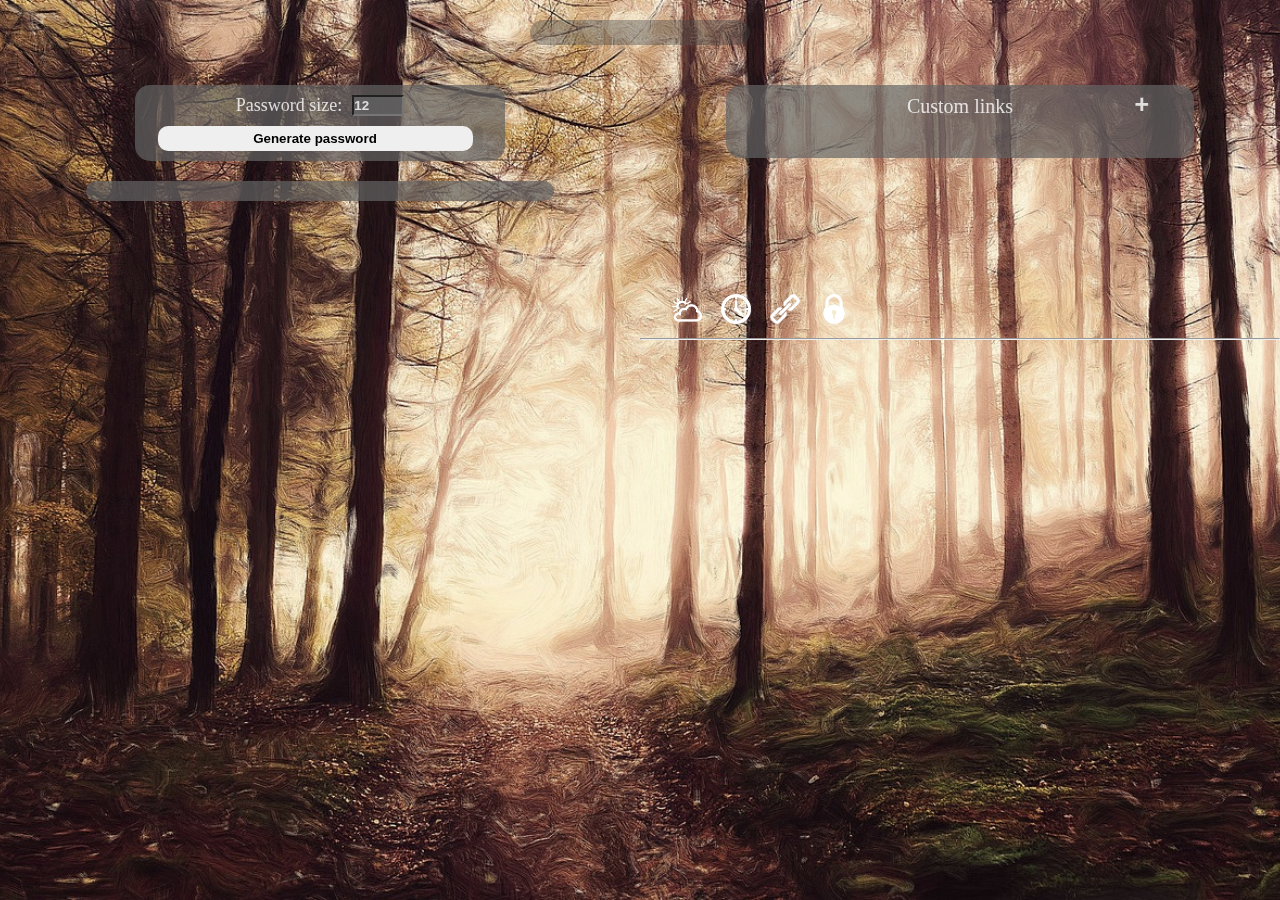
<file: index.html>
<!DOCTYPE html>
<html lang="es">
    <head>
        <meta charset="UTF-8">
        <meta name="viewport" content="width=device-width, initial-scale=1">
        <title>Dashboard</title>
        <link href="./css/style.css" rel="stylesheet">
    </head>
    <body>
        <div id="images"></div>
        <div class="element" id="clock">
            <p></p>
            <p></p>
        </div>
        <div class="flex-container">
            <div class="container">
                <div class="element" id="password">
                    <label for="pwdLength">Password size:</label>
                    <input type="number" name="pwdLength" id="passwordLength" min="12" max="50" value="12">
                    <button id="generatePassword">Generate password</button>
                    <p id="result"></p>
                </div>
                <div class="element" id="weather">
                </div>
            </div>
            <div class="container">
                <div class="element" id="linkSection">
                    <p class="elementTitle">Custom links</p>
                    <button id="addLink">+</button>
                    <div id="links"></div>
                </div>
                <nav id="menuIcons" class="element">
                    <a href="weather.html"><img src="./img/weather.png" alt="weather"></a>
                    <a href="clock.html"><img src="./img/clock.png" alt="time"></a>
                    <a href="links.html"><img src="./img/link.png" alt="links"></a>
                    <a href="password.html"><img src="./img/lock.png" alt="weather"></a>
                    
                </nav>
                <hr>
            </div>
        </div>
        <div id="linkContainer" style="display: none;">
            <div id="linkForm" class="element">
                <p class="elementTitle">Add your link</p>
                <br>
                <input type="text" name="name" id="linkName" placeholder="Link name">
                <br>
                <input type="text" name="reference" id="reference" placeholder="www.something.com">
                <br>
                <button id="saveLink">Add link</button>
                <button id="closeButton">X</button>
            </div>
        </div>
        <script src="./js/background.js"></script>
        <script src="./js/clock.js"></script>
        <script src="./js/password.js"></script>
        <script src="./js/customLinks.js"></script>
        <script src="./js/weather.js"></script>
    </body>
</html>
</file>
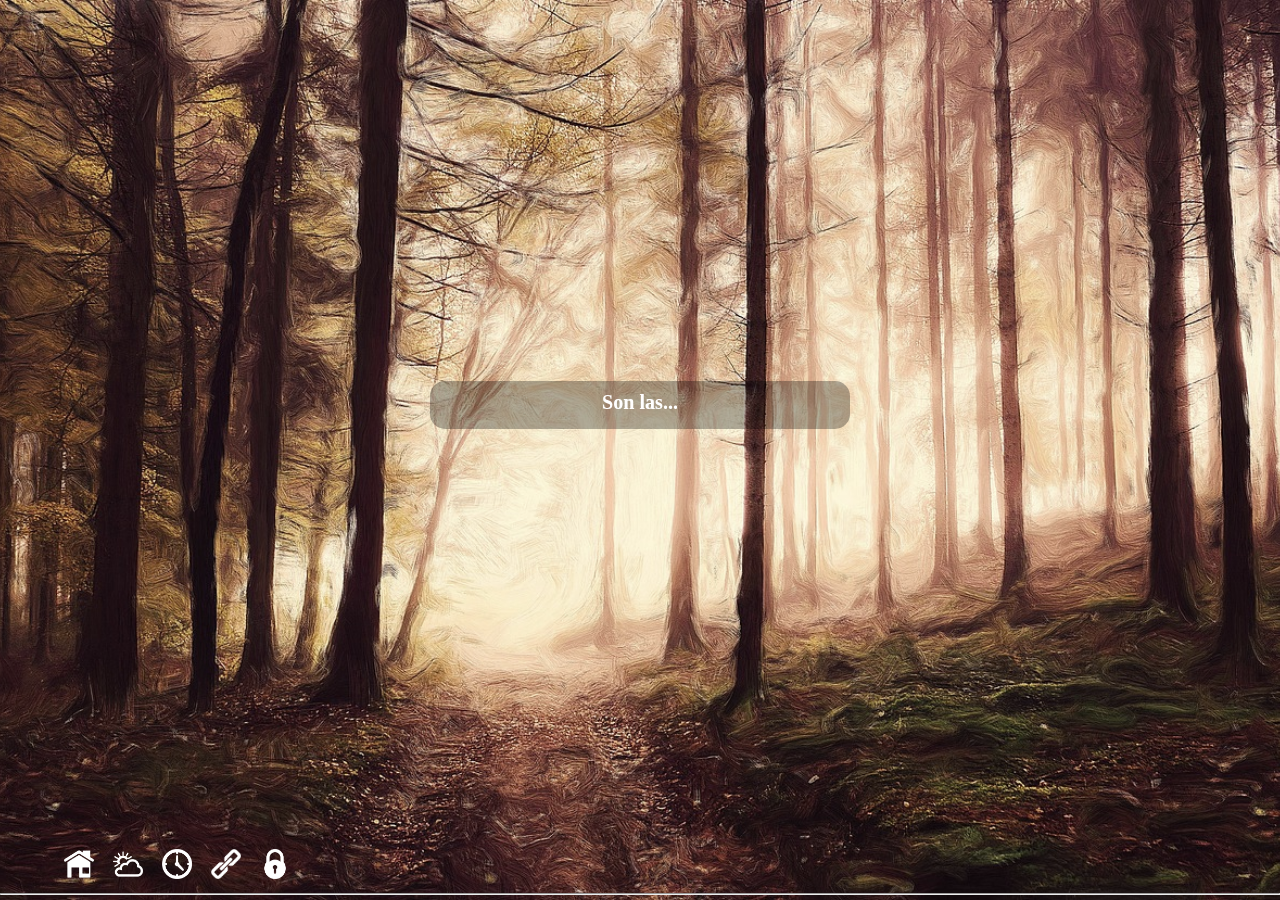
<file: clock.html>
<!DOCTYPE html>
<html lang="en">
<head>
    <meta charset="UTF-8">
    <meta name="viewport" content="width=device-width, initial-scale=1.0">
    <title>Clock</title>
    <link rel="stylesheet" href="./css/style.css">
</head>
<body>
    <div id="images"></div>
    <section>
        <div class="element" id="clock">
            <h6>Son las...</h6>
            <p></p>
            <p></p>
            <p></p>
        </div>
    </section>
    <footer>
        <div id="menuIcons" class="element">
            <a href="index.html"><img src="./img/home.png" alt="Home"></a>
            <a href="weather.html"><img src="./img/weather.png" alt="weather"></a>
            <a href="clock.html"><img src="./img/clock.png" alt="time"></a>
            <a href="links.html"><img src="./img/link.png" alt="links"></a>
            <a href="password.html"><img src="./img/lock.png" alt="weather"></a>
        </div>
        <hr>
    </footer>
    <script src="./js/background.js"></script>
    <script src="./js/clock.js"></script>
</body>
</html>
</file>
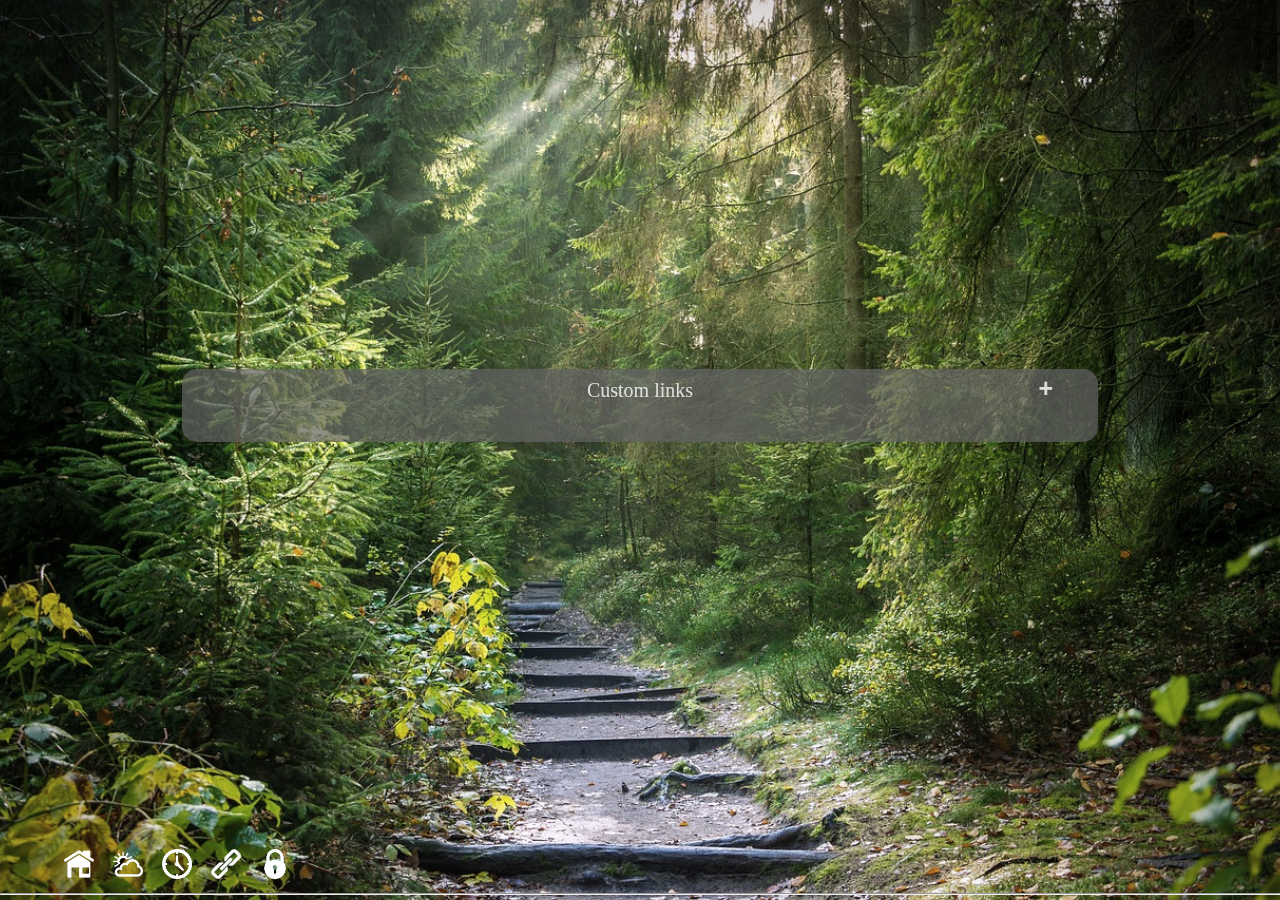
<file: links.html>
<!DOCTYPE html>
<html lang="en">
<head>
    <meta charset="UTF-8">
    <meta name="viewport" content="width=device-width, initial-scale=1.0">
    <title>Links</title>
    <link rel="stylesheet" href="./css/style.css">
</head>
<body>
    <div id="images"></div>
    <section>
        <div class="element" id="linkSection">
            <p class="elementTitle">Custom links</p>
            <button id="addLink">+</button>
            <div id="links"></div>
        </div>
    </section>
    <div id="linkContainer" style="display: none;">
        <div id="linkForm" class="element">
            <p class="elementTitle">Add your link</p>
            <br>
            <input type="text" name="name" id="linkName" placeholder="Link name">
            <br>
            <input type="text" name="reference" id="reference" placeholder="www.something.com">
            <br>
            <button id="saveLink">Add link</button>
            <button id="closeButton">X</button>
        </div>
    </div>
    <footer>
        <div id="menuIcons" class="element">
            <a href="index.html"><img src="./img/home.png" alt="Home"></a>
            <a href="weather.html"><img src="./img/weather.png" alt="weather"></a>
            <a href="clock.html"><img src="./img/clock.png" alt="time"></a>
            <a href="links.html"><img src="./img/link.png" alt="links"></a>
            <a href="password.html"><img src="./img/lock.png" alt="weather"></a>
        </div>
        <hr>
    </footer>
    <script src="./js/background.js"></script>
    <script src="./js/customLinks.js"></script>
</body>
</html>
</file>
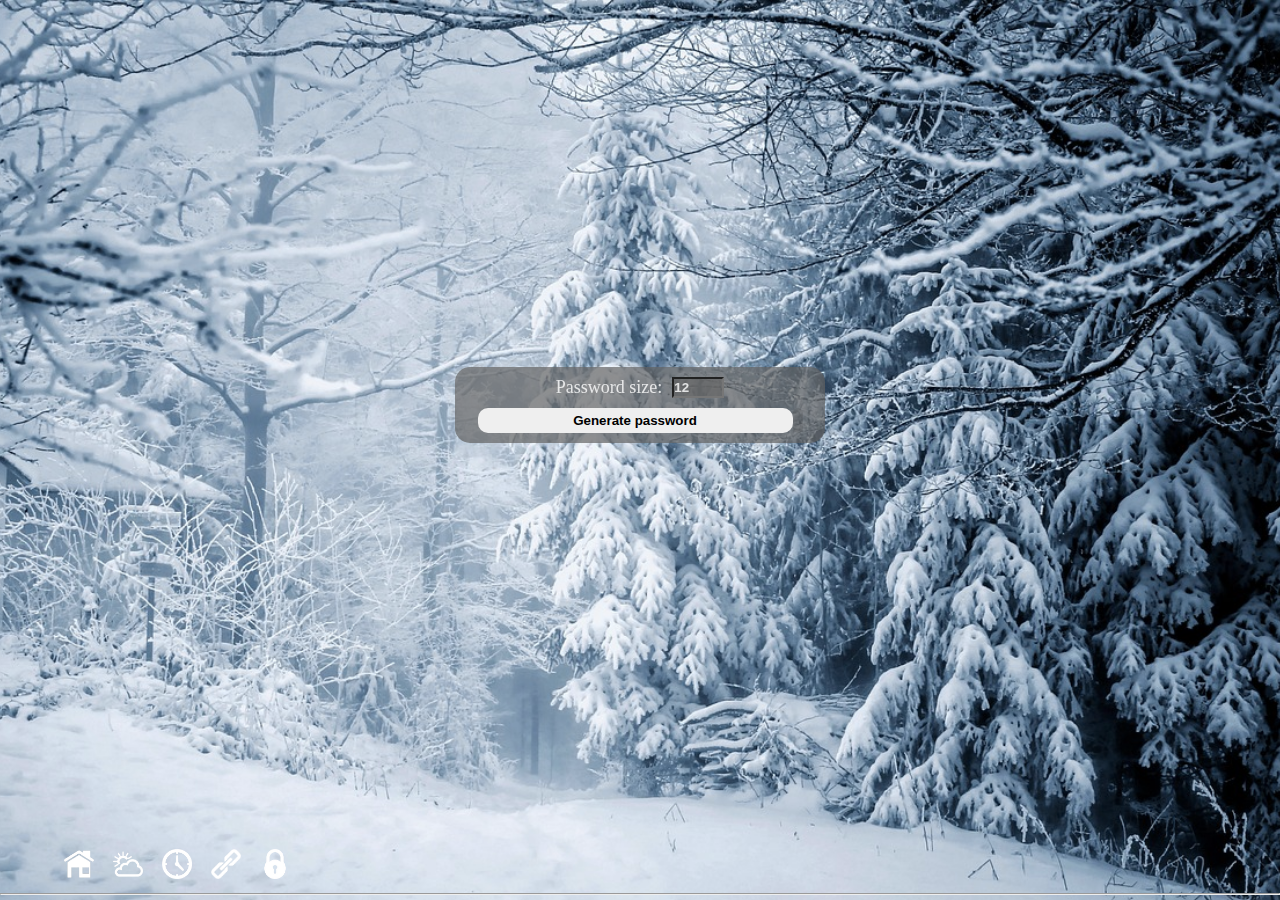
<file: password.html>
<!DOCTYPE html>
<html lang="en">
<head>
    <meta charset="UTF-8">
    <meta name="viewport" content="width=device-width, initial-scale=1.0">
    <title>Password</title>
    <link rel="stylesheet" href="./css/style.css">
</head>
<body>
    <div id="images"></div>
    <section>
        <div class="element" id="password">
            <label for="pwdLength">Password size:</label>
            <input type="number" name="pwdLength" id="passwordLength" min="12" max="50" value="12">
            <button id="generatePassword">Generate password</button>
            <p id="result"></p>
        </div>
    </section>
    <footer>
        <div id="menuIcons" class="element">
            <a href="index.html"><img src="./img/home.png" alt="Home"></a>
            <a href="weather.html"><img src="./img/weather.png" alt="weather"></a>
            <a href="clock.html"><img src="./img/clock.png" alt="time"></a>
            <a href="links.html"><img src="./img/link.png" alt="links"></a>
            <a href="password.html"><img src="./img/lock.png" alt="weather"></a>
        </div>
        <hr>
    </footer>
    <script src="./js/background.js"></script>
    <script src="./js/password.js"></script>
</body>
</html>
</file>
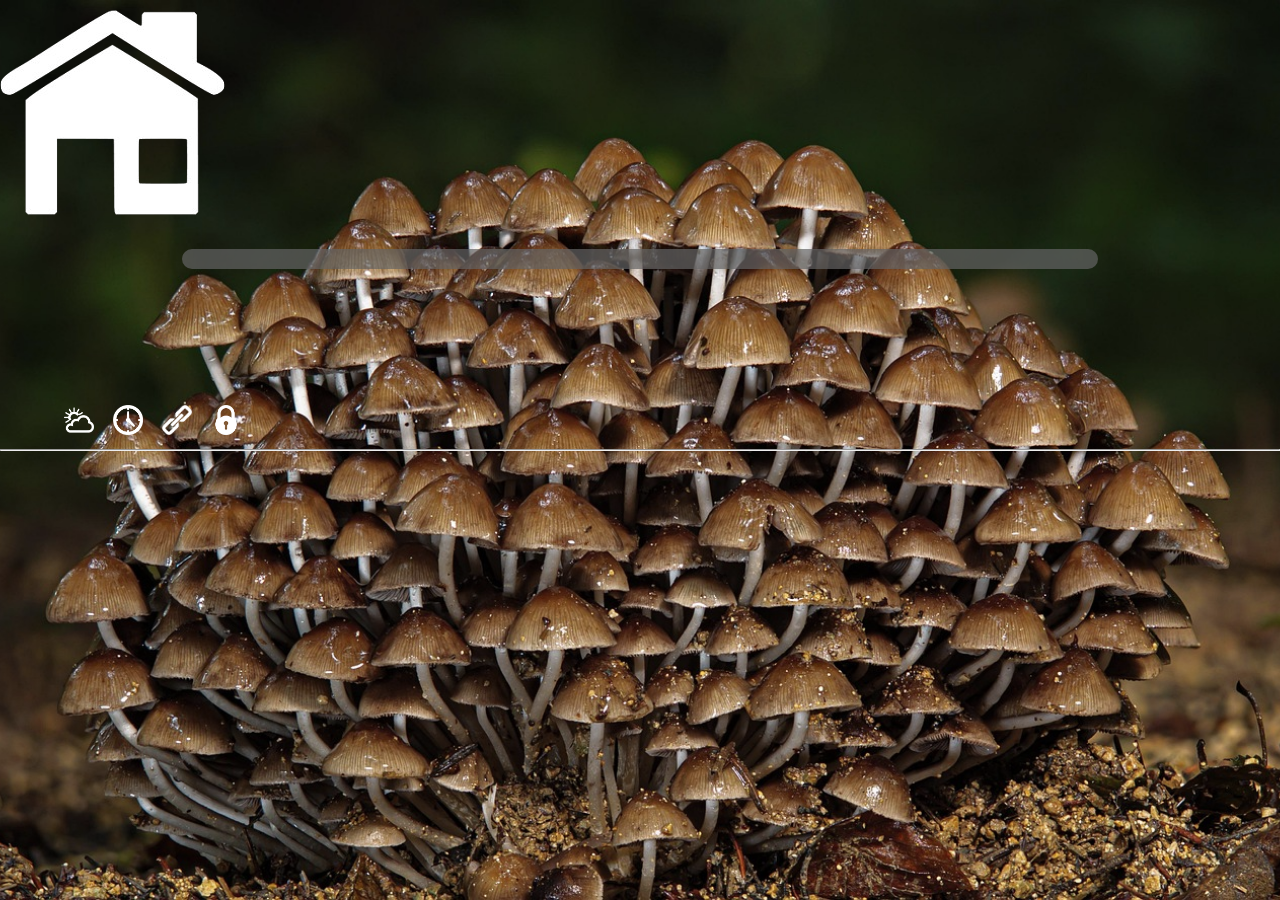
<file: weather.html>
<!DOCTYPE html>
<html lang="en">
<head>
    <meta charset="UTF-8">
    <meta name="viewport" content="width=device-width, initial-scale=1.0">
    <title>Weather</title>
    <link rel="stylesheet" href="./css/style.css">
</head>
<body>
    <div id="images"></div>
    <a id="homeLink" href="index.html"><img src="./img/home.png" alt="Home"></a>
    <div class="element" id="weather">
    </div>
    <div id="menuIcons" class="element">
        <a href="weather.html"><img src="./img/weather.png" alt="weather"></a>
        <a href=""><img src="./img/clock.png" alt="time"></a>
        <a href=""><img src="./img/link.png" alt="links"></a>
        <a href=""><img src="./img/lock.png" alt="weather"></a>
        
    </div>
    <hr>
    <script src="./js/background.js"></script>
    <script src="./js/weather.js"></script>
</body>
</html>
</file>
<file: css/style.css>
:root{
    --textColor: rgba(255, 255, 255, 0.8);
    --backgroundColor: rgba(100, 100, 100, 0.7);
}

*{
    margin: 0;
    padding: 0;
}

body{
    background-color: black;
}
/*BACKGROUND IMAGES*/
#images{
    width: 100%;
    height: 100vh;
    background-size: cover;
    background-position: center;
    position: fixed;
    top: 0;
    left: 0;
    z-index: -10;
    transition: filter 1s linear;
}
/*GENERAL*/
.element{
    width: 350px;
    background-color: var(--backgroundColor);
    border-radius: 15px;
    align-content: center;
    text-align: center;
    color: var(--textColor);
    font-family: 'Franklin Gothic Medium';
    margin: 20px auto;
    padding: 10px;
}
/*CLOCK*/
#clock{
    font-size: 30px;
    font-weight: bold;
    color: white;
}

#clock p:last-of-type{
    font-size: 15px;
    margin-top: 5px;
}
/*PASSWORD GENERATOR*/
#password{
    display: flex;
    flex-wrap: wrap;
    justify-content: center;
    font-size: large;
}

label{
    margin-right: 10px;
}

input{
    background-color: var(--backgroundColor);
    color: var(--textColor);
    font-weight: bold;
}

#generatePassword{
    width: 90%;
    margin-top: 10px;
    padding: 5px;
    color: black;
    font-weight: bold;
    border-radius: 10px;
    border: none;
}

#result{
    margin-top: 10px;
    word-break: break-all;
    background-color: rgba(70, 70, 70, 0.2);
    padding: 5px;
    border-radius: 10px;
}
/*WEATHER*/
.currentWeather{
    display: flex;
    align-items: center;
    justify-content: center;
    margin-top: 20px;
}

.currentWeather div:first-of-type{
    font-size: 30px;
}

.currentWeather div img{
    filter: invert();
}

.info{
    text-align: left;
    margin-left: 10px;
}

.forecast{
    display: flex;
    flex-wrap: nowrap;
    overflow-x: scroll;
    padding: 15px 5px;
    background-color: var(--backgroundColor);
    border-radius: 10px;
    gap: 5px;
}

.forecast div{
    border: 2px solid rgba(255, 255, 255, 0.3);
    border-radius: 10px;
}

/*CUSTOM LINKS*/
#linkSection{
    position: relative;
}

.elementTitle{
    font-size: 20px;
}

#addLink{
    background-color: transparent;
    border: none;
    color: var(--textColor);
    font-size: 25px;
    font-weight: bold;
    position: absolute;
    top: 5px;
    right: 45px;
}

#links{
    margin-bottom: 10px;
}

#links div{
    width: fit-content;
    height: 30px;
    padding: 5px 20px;
    margin-top: 10px;
    background-color: rgba(0, 0, 0, 0.3);
    border-radius: 10px;
    align-content: center;
    position: relative;
}

#links div a{
    color: var(--textColor);
    text-decoration: none;
    word-break: break-all;
}

#links div button{
    width: 20px;
    height: 20px;
    position: absolute;
    top: -10px;
    right: -10px;
    border-radius: 50%;
    cursor: pointer;
    font-weight: bold;
    border: none;
    background-color: rgba(128, 128, 128, 0.3);
    color: var(--textColor);
    font-size: 10px;
}

#linkContainer{
    width: 100%;
    height: 100vh;
    background-color: var(--backgroundColor);
    position: fixed;
    top: 0;
    left: 0;
    align-content: center;
}

#linkForm{
    background-color: gray;
    position: relative;
}

#linkForm input{
    width: 90%;
    height: 30px;
    margin-bottom: 20px;
    padding-left: 5%;
    border-radius: 10px;
    border: none;
}

#linkForm input::placeholder{
    color: var(--textColor);
}

#linkForm button{
    font-weight: bold;
    border: none;
}

#saveLink{
    width: 96%;
    height: 30px;
    border-radius: 10px;
    background-color: var(--textColor);
}

#closeButton{
    width: 30px;
    height: 30px;
    border-radius: 50%;
    position: absolute;
    top: -10px;
    right: -10px;
    background-color: rgb(150, 150, 150);
    color: var(--textColor);
}

#menuIcons{
    display: flex;
    justify-content: space-evenly;
}

#menuIcons img{
    width: 30px;
    cursor: pointer;
}

hr{
    display: none;
}

@media (min-width: 750px) {
    .flex-container{
        width: 100%;
        display: flex;
        justify-content: space-evenly;
        flex-wrap: wrap;
    }

    .container{
        width: 50%;
    }

    .container .element{
        margin-bottom: 20px;
    }

    #clock{
        width: 200px;
        background-color: rgba(70, 70, 70, 0.4);
        color: white;
    }

    #weather{
        width: 70%;
        min-width: 350px;
    }

    #linkSection{
        min-width: 300px;
        width: 70%;
    }

    #links{
        display: flex;
        flex-wrap: wrap;
        justify-content: center;
        gap: 5%;
        margin-top: 20px;
    }

    #links div{
        min-width: 100px;
    }

    #menuIcons{
        display: block;
        text-align: left;
        background-color: transparent;
        width: 90%;
        margin-top: 14vh;
        margin-bottom: 0;
    }

    #menuIcons img{
        margin-right: 15px;
    }
    
    hr{
        display: block;
        color: var(--textColor);
    }
}

/**OTHER PAGES**/

section{
    width: 100%;
    height: 90vh;
    align-content: center;
}

section #clock{
    width: 400px;
    background-color: rgba(0, 0, 0, 0.3);
}

footer{
    width: 100%;
    position: absolute;
    bottom: 5px;
}
</file>
